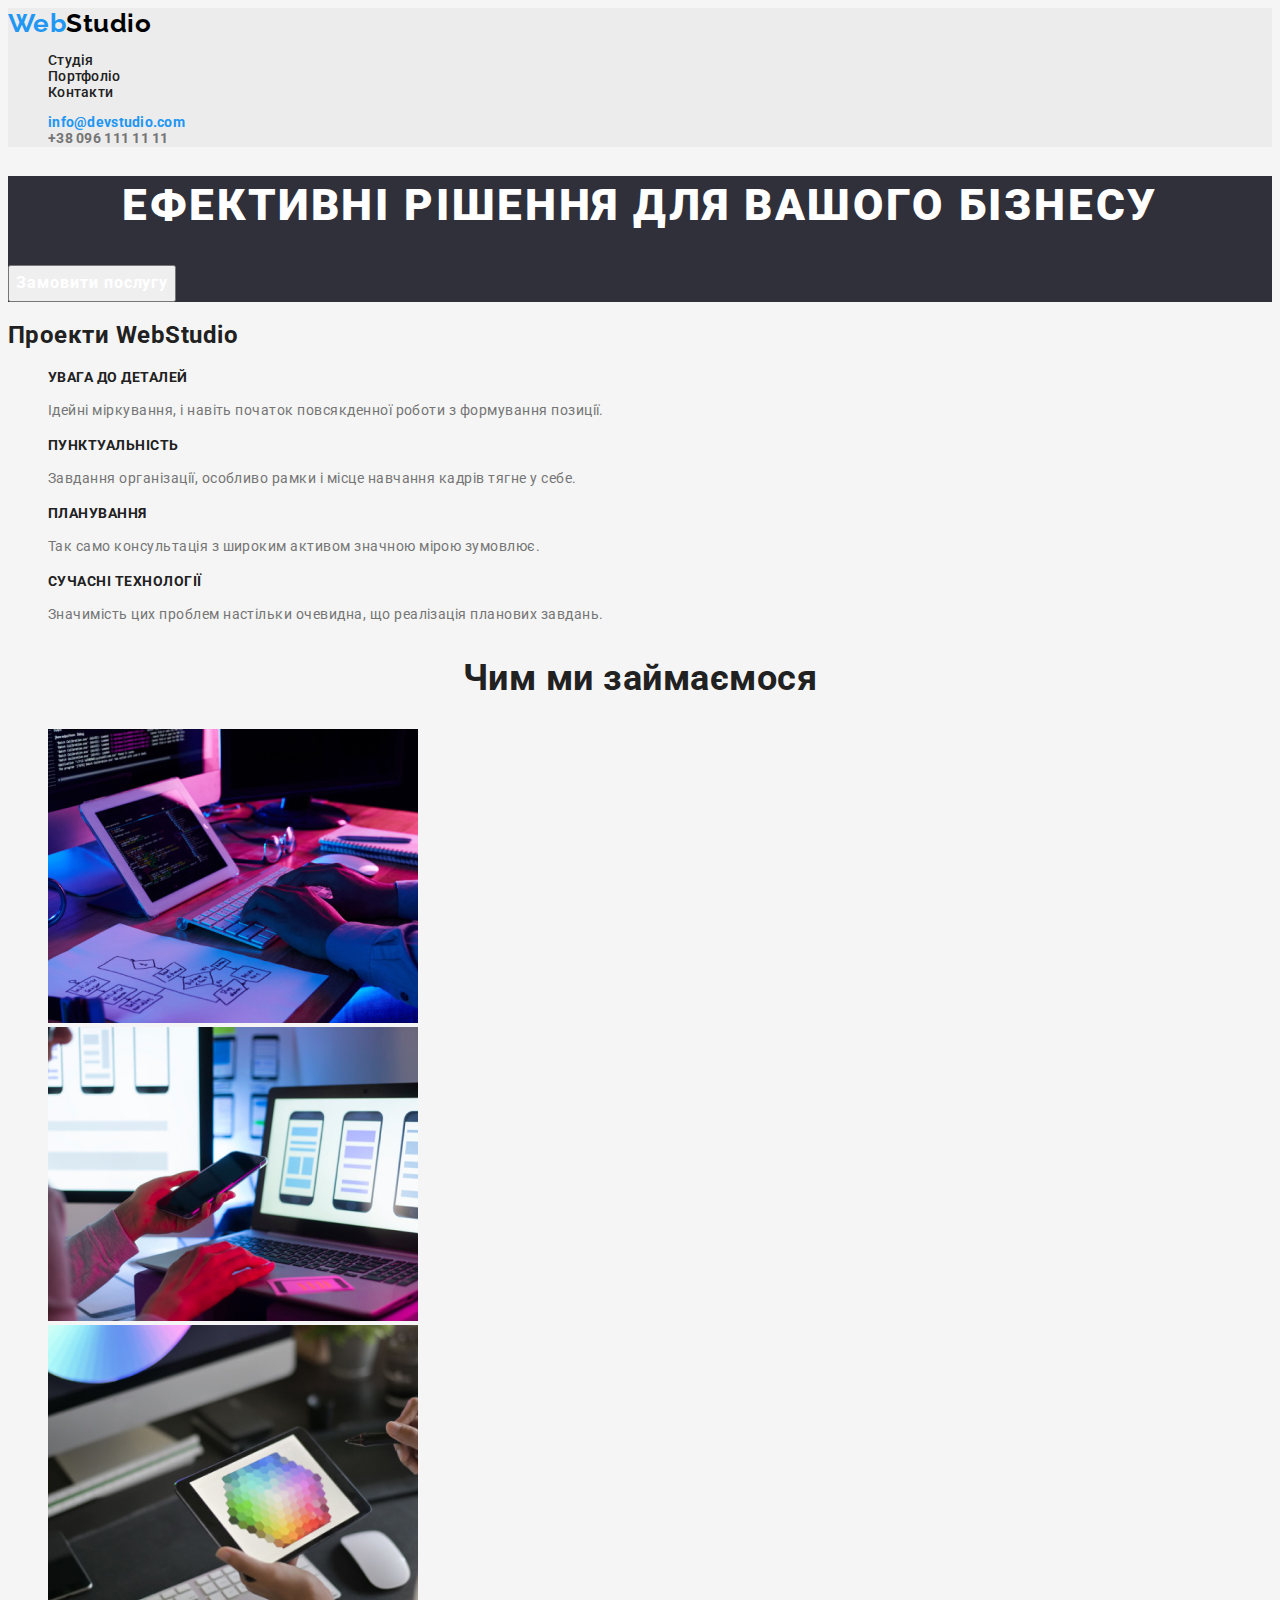
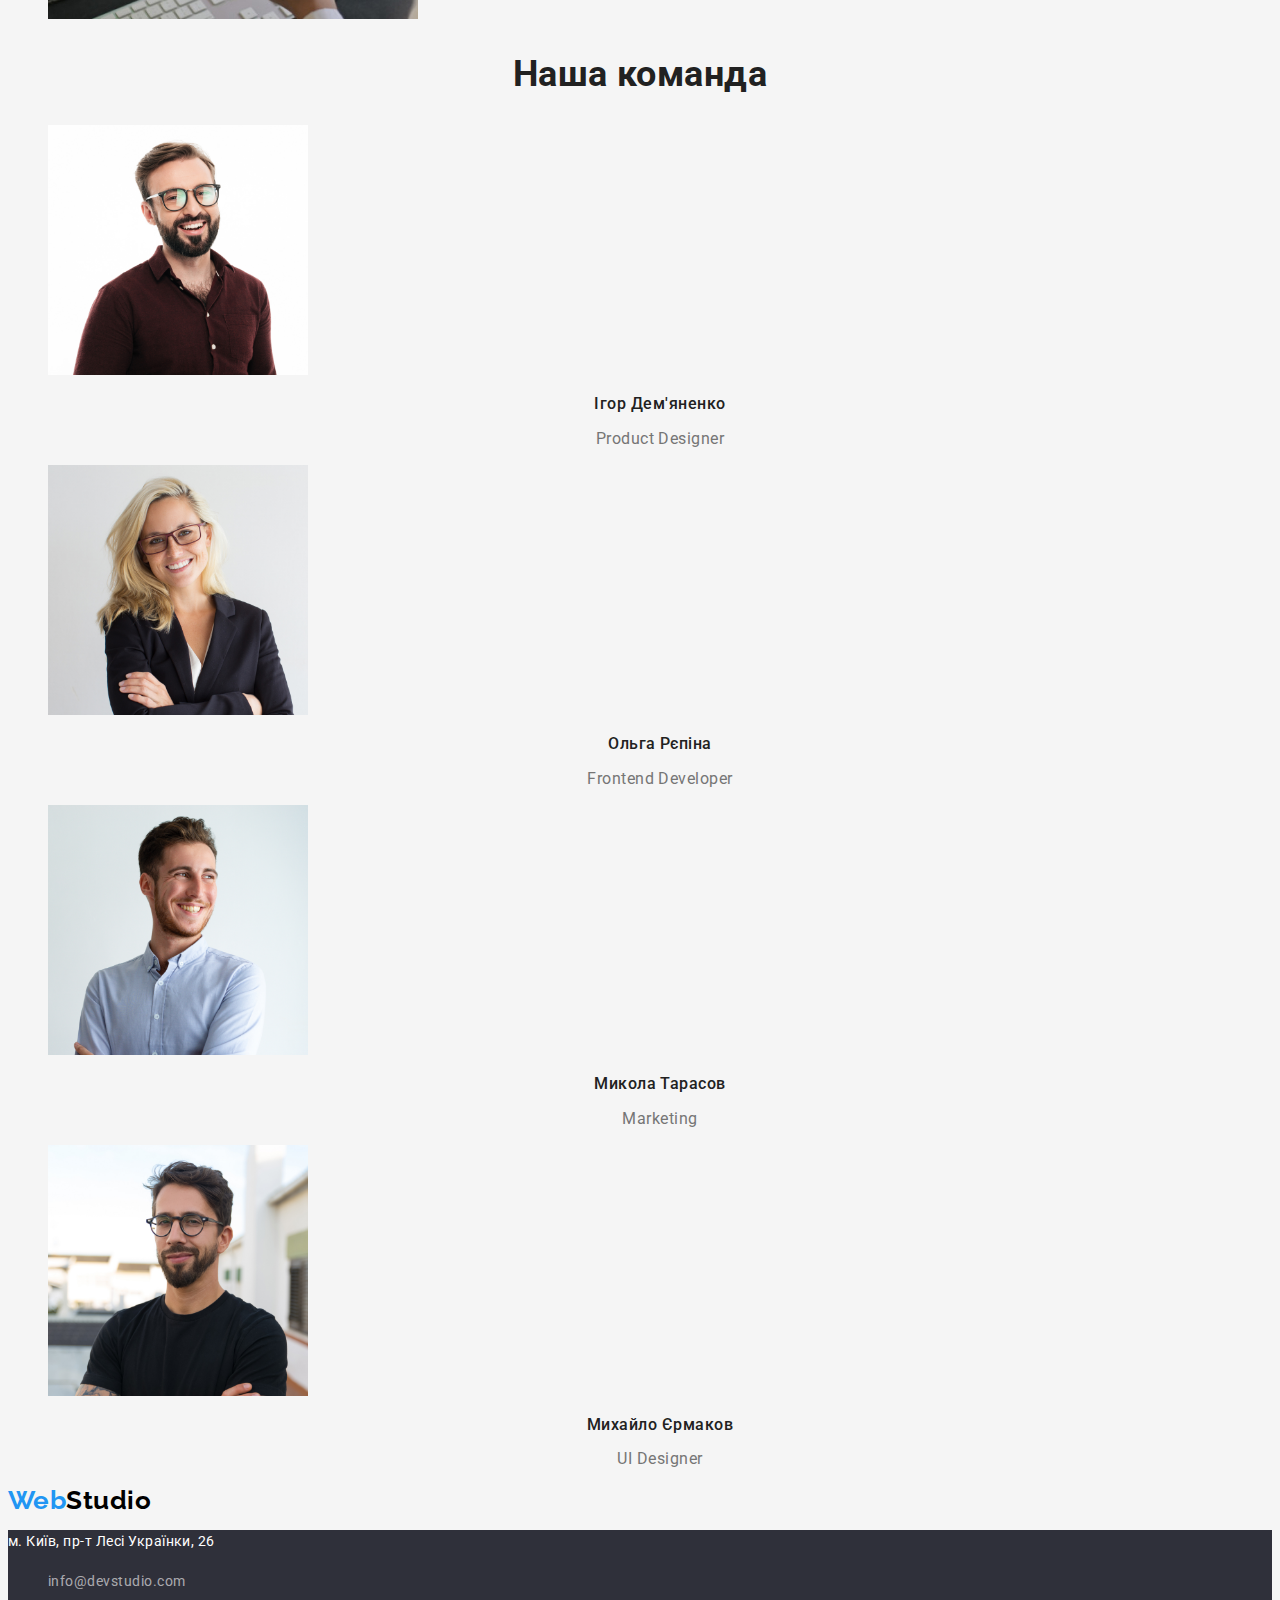
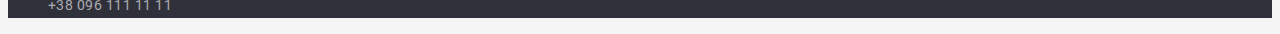
<file: index.html>
<!DOCTYPE html>
<html lang="uk">
<head>
    <meta charset="UTF-8">
    <meta http-equiv="X-UA-Compatible" content="IE=edge">
    <meta name="viewport" content="width=device-width, initial-scale=1.0">
    <title>Document</title>
    <link rel="preconnect" href="https://fonts.googleapis.com">
    <link rel="preconnect" href="https://fonts.gstatic.com" crossorigin>
    <link href="https://fonts.googleapis.com/css2?family=Raleway:wght@700&family=Roboto:wght@400;500;700;900&display=swap" rel="stylesheet">
    <link rel="stylesheet" href="./css/styles.css">

</head>
<body>
<!--Header-->

    <header class="header">
        <nav>
            <a href="./index.html" class="logo-web">Web<span class="logo-studio">Studio</span> </a>
            
            <ul class="nav">
               <li class="nav-list">  <a href="./index.html" class="nav-link" > Студія</a>         </li>
               <li class="nav-list">  <a href="./portfolio.html" class="nav-link"> Портфоліо</a>         </li>
               <li class="nav-list">  <a href="" class="nav-link"> Контакти</a>         </li>
           </ul>

        </nav>

            <ul class="contacts">
                <li> <a href="mailto:info@devstudio.com" class="contact-mail"> info@devstudio.com</a> </li>                    
                <li> <a href="tell:+380961111111" class="contact-phone"> +38 096 111 11 11 </a>        </li>
            </ul>
        
    </header>

    <main>
<section class="hero">
        <h1 class="hero-title"> Ефективні рішення для вашого бізнесу </h1>
        <button  class="button" type="button" onclick="" >Замовити послугу</button>
            
</section>


<section class="section">
    <h2 class="subtitle"> Проекти WebStudio</h2>
    <ul>
        <li class="subtitle-list">
            <h3 class="subtitle-item">УВАГА ДО ДЕТАЛЕЙ </h3>
            <p class="subtitle-desc">Ідейні міркування, і навіть початок повсякденної роботи з формування позиції.</p>
        </li>
        <li class="subtitle-list">
            <h3 class="subtitle-item">ПУНКТУАЛЬНІСТЬ</h3>
            <p class="subtitle-desc">Завдання організації, особливо рамки і місце навчання кадрів тягне у себе.</p>
        </li>
        <li class="subtitle-list">
            <h3 class="subtitle-item">ПЛАНУВАННЯ </h3>
            <p class="subtitle-desc">Так само консультація з широким активом значною мірою зумовлює.</p>
        </li>
        <li class="subtitle-list">
            <h3 class="subtitle-item">СУЧАСНІ ТЕХНОЛОГІЇ</h3>
            <p class="subtitle-desc">Значимість цих проблем настільки очевидна, що реалізація планових завдань.</p>
        </li>
        
    </ul>
</section>



<section>
    <h2 class="work">Чим ми займаємося</h2>
        <ul>
            <li class="work-list"> <img src="./goit-markup-hw-01/images/img-1.jpg" alt="Чим ми займаємося" width="370"> </li>
            <li class="work-list"> <img src="./goit-markup-hw-01/images/img-2.jpg" alt="Чим ми займаємося" width="370"> </li>
            <li class="work-list"> <img src="./goit-markup-hw-01/images/img-3.jpg" alt="Чим ми займаємося" width="370"> </li>
        </ul>
        
</section>


<!--Team-->
    <section class="section">
        <h2 class="team">Наша команда</h2>
        <ul>
            <li class="team-list"> 
                <img  class="team-img" src="./goit-markup-hw-01/images/img.jpg" alt="Ігор Дем'яненко" width="260">
                <h3 class="team-name">Ігор Дем'яненко</h3>
                <p class="team-desc">Product Designer</p>
            </li>
            <li class="team-list">
                <img class="team-img" src="./goit-markup-hw-01/images/img (1).jpg" alt="Ольга Рєпіна" width="260">
                <h3 class="team-name">Ольга Рєпіна</h3>
                <p class="team-desc">Frontend Developer</p>
            </li >
            <li class="team-list" >
                <img class="team-img" src="./goit-markup-hw-01/images/img (2).jpg" alt="Микола Тарасов" width="260">
                <h3 class="team-name">Микола Тарасов</h3>
                <p class="team-desc">Marketing</p>
            </li>
            <li class="team-list">
                <img class="team-img" src="./goit-markup-hw-01/images/img (3).jpg" alt="Михайло Єрмаков" width="260">
                <h3 class="team-name">Михайло Єрмаков</h3>
                <p class="team-desc">UI Designer</p>
            </li>
        </ul>
    </section>

</main>
<!--Contacts-->
<footer>
<div class="footer">
    <a href="./index.html" class="logo-web">Web<span class="logo-studio">Studio</span> </a>

        <address class="address">
            <p class="contact-address"> м. Київ, пр-т Лесі Українки, 26</p>
            <ul class="footer-contact">
                <li> <a href="mailto:info@devstudio.com" class="footer-contact-list"> info@devstudio.com</a> </li>                    
                <li> <a href="tell:+380961111111" class="footer-contact-list"> +38 096 111 11 11 </a>        </li>
            </ul>
        </address>
    
</div>
</footer>
</body>
</html>
</file>
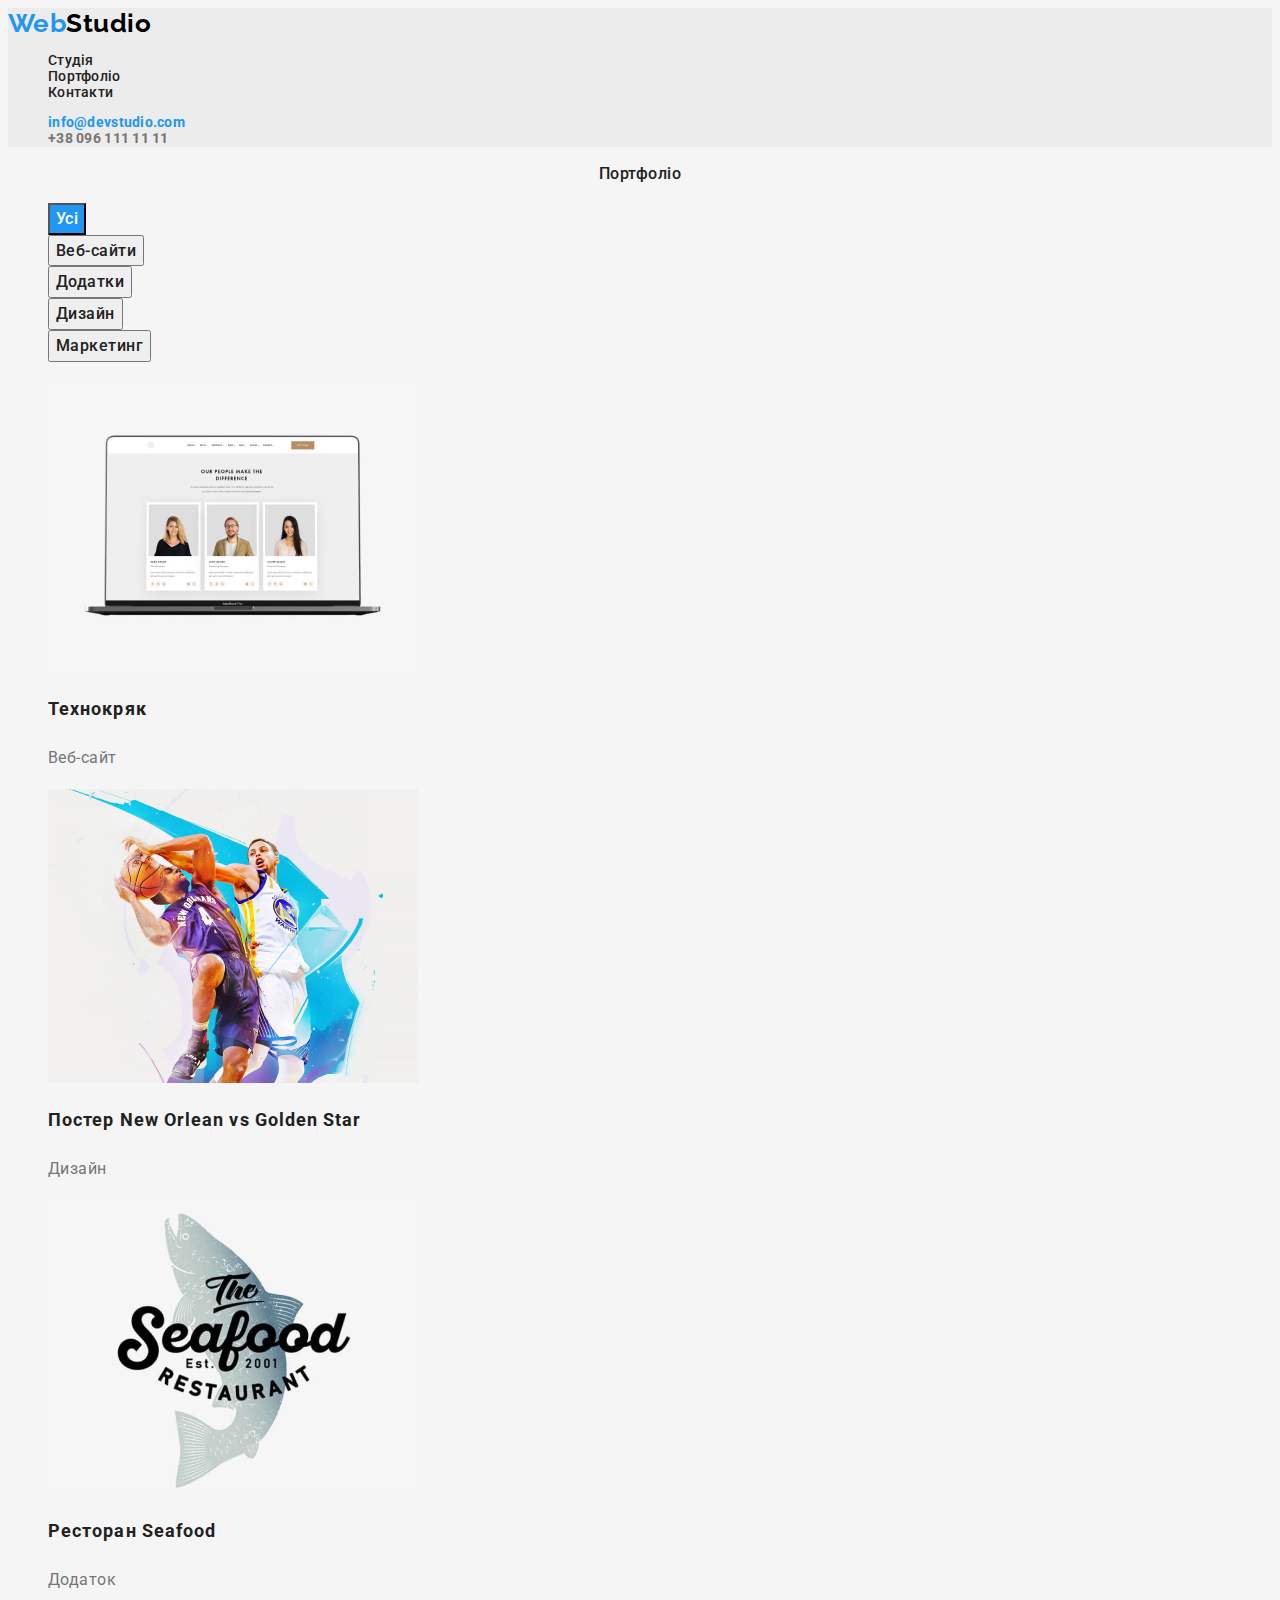
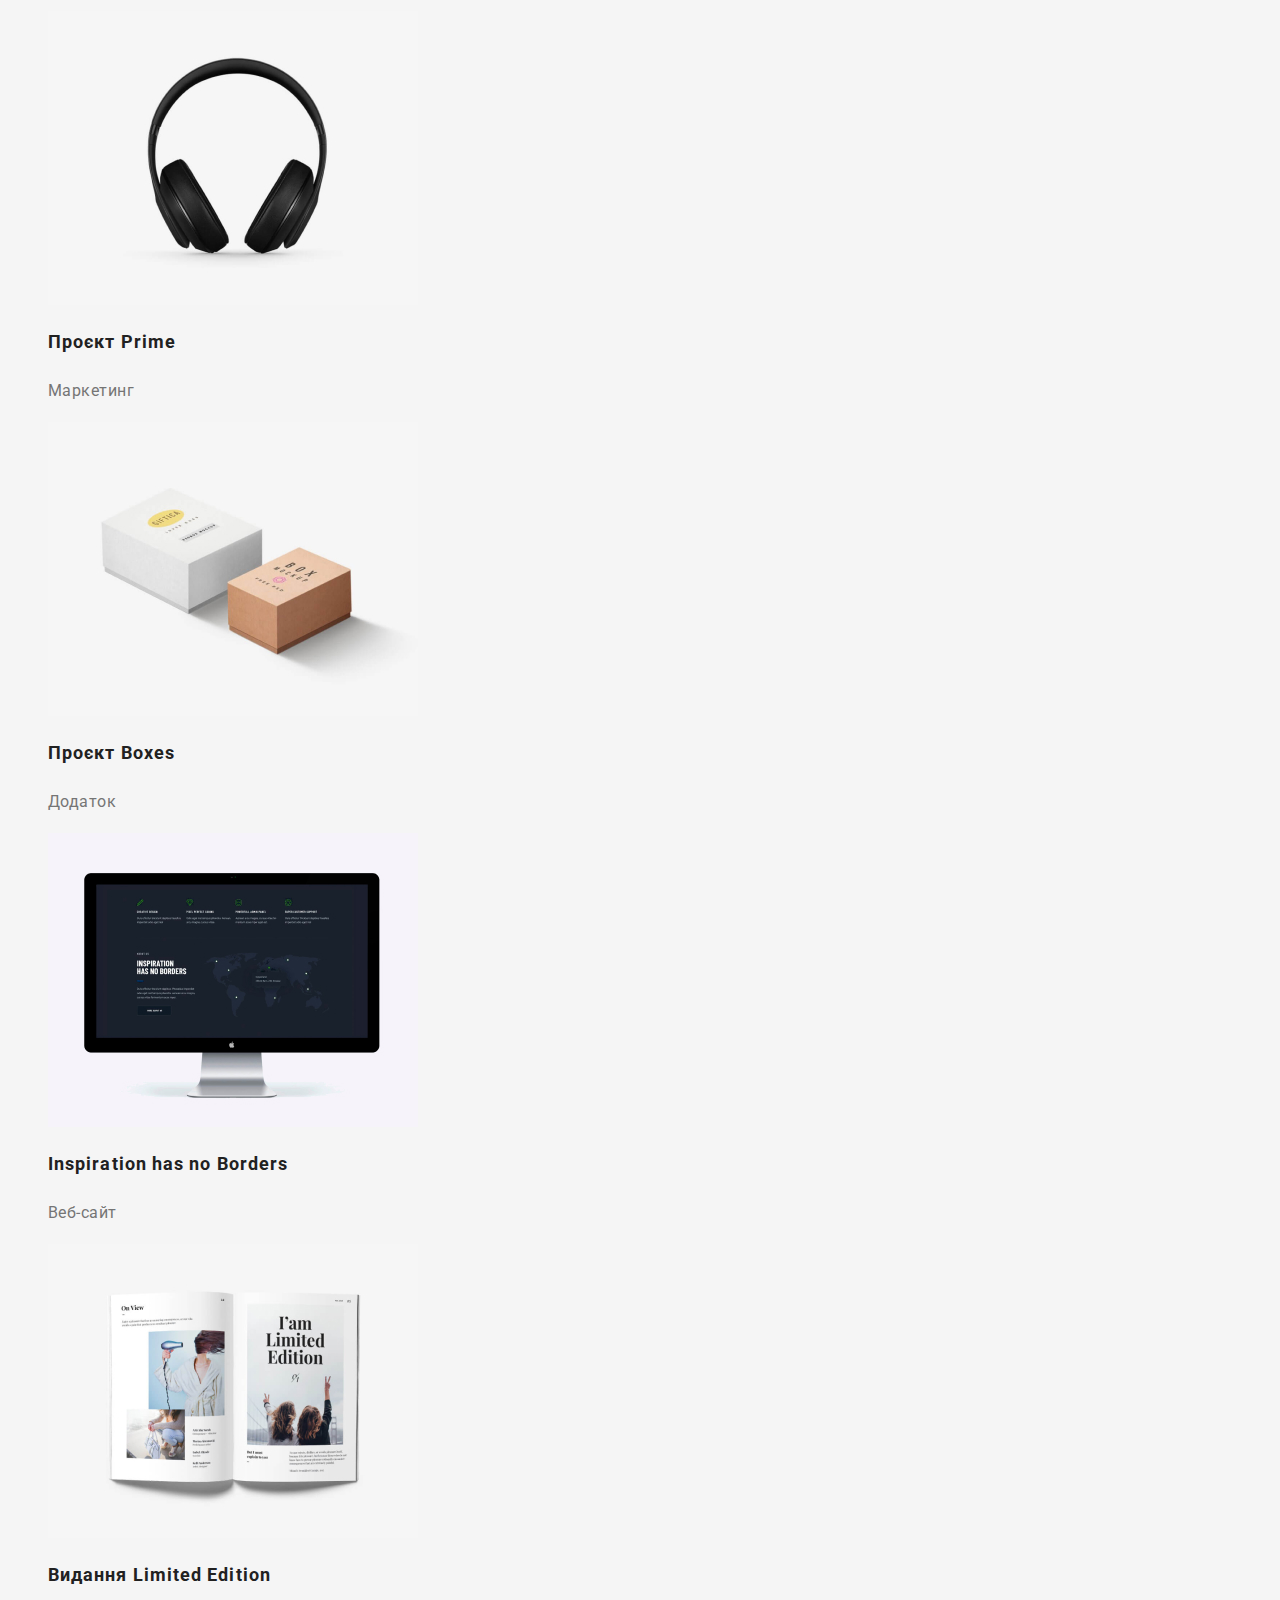
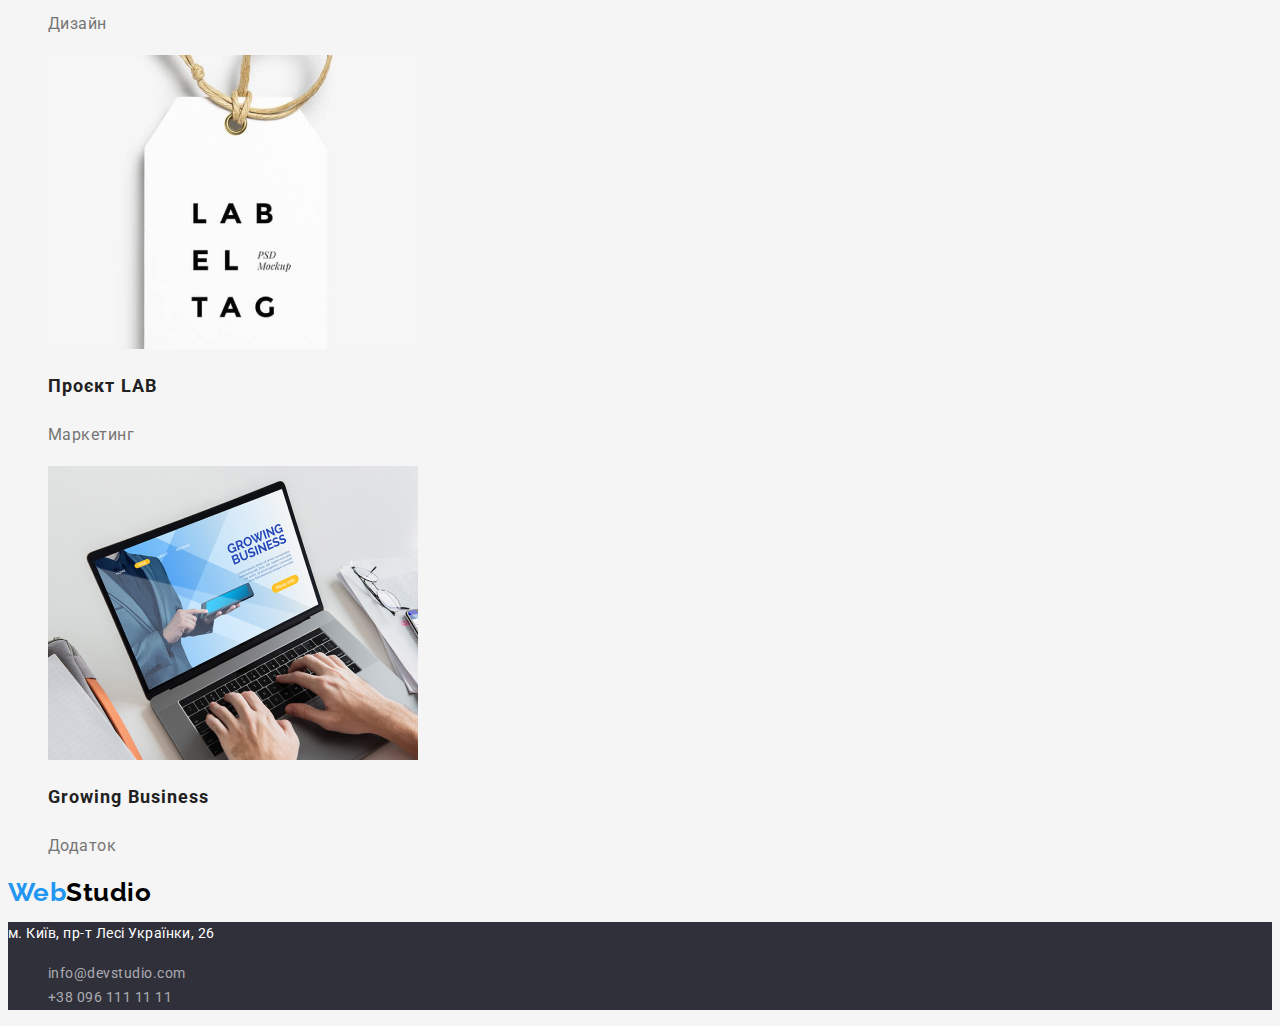
<file: portfolio.html>
<!DOCTYPE html>
<html lang="uk">
<head>
    <meta charset="UTF-8">
    <meta http-equiv="X-UA-Compatible" content="IE=edge">
    <meta name="viewport" content="width=device-width, initial-scale=1.0">
    <title>Document</title>
    <link rel="preconnect" href="https://fonts.googleapis.com">
    <link rel="preconnect" href="https://fonts.gstatic.com" crossorigin>
    <link href="https://fonts.googleapis.com/css2?family=Raleway:wght@700&family=Roboto:wght@400;500;700;900&display=swap" rel="stylesheet">
    <link rel="stylesheet" href="./css/styles.css">
</head>
<body>
<!--Header-->

<header class="header">
    <nav>
        <a href="./index.html" class="logo-web">Web<span class="logo-studio">Studio</span> </a>
        
        <ul class="nav">
            <li class="nav-list">  <a href="./index.html" class="nav-link" >Студія</a>         </li>
            <li class="nav-list">  <a href="./portfolio.html" class="nav-link"> Портфоліо</a>         </li>
            <li class="nav-list">  <a href="" class="nav-link"> Контакти</a>         </li>
       </ul>

    </nav>

    <ul class="contacts">
        <li> <a href="mailto:info@devstudio.com" class="contact-mail"> info@devstudio.com</a> </li>                    
        <li> <a href="tell:+380961111111" class="contact-phone"> +38 096 111 11 11 </a>        </li>
    </ul>

  
    
</header>

    <main>
        <section class="portfolio-list">
            <h1 class="portfolio-title"> Портфоліо </h1>
            <ul class="portfolio-button">
                <li><button class="portfolio-pagination-1" type="button" onclick=""> Усі </button></li>
                <li><button class="portfolio-pagination" type="button" onclick=""> Веб-сайти </button></li>
                <li><button class="portfolio-pagination" type="button" onclick=""> Додатки </button></li>
                <li><button class="portfolio-pagination" type="button" onclick=""> Дизайн </button></li>
                <li><button class="portfolio-pagination" type="button" onclick=""> Маркетинг </button></li>
            </ul>

            <ul class="portfolio-works">
                <li>
                    <img class="portfolio-img" src="./img/img.jpg" alt="Технокряк" width="370">
                    <h2 class="portfolio-mane">Технокряк</h2>
                    <p class="portfolio-class">Веб-сайт</p>
                </li>
                <li>
                    <img class="portfolio-img" src="./img/img (1).jpg" alt="Постер New Orlean vs Golden Star" width="370">
                    <h2 class="portfolio-mane"> Постер New Orlean vs Golden Star </h2>
                    <p class="portfolio-class">Дизайн</p>
                </li>
                <li>
                    <img class="portfolio-img" src="./img/img (2).jpg" alt="Ресторан Seafood" width="370">
                    <h2 class="portfolio-mane">Ресторан Seafood</h2>
                    <p class="portfolio-class">Додаток</p>
                </li>
                <li>
                    <img class="portfolio-img" src="./img/img (3).jpg" alt="Проєкт Prime"width="370">
                    <h2 class="portfolio-mane">Проєкт Prime</h2>
                    <p class="portfolio-class">Маркетинг</p>
                </li>
                <li>
                    <img class="portfolio-img" src="./img/img (4).jpg" alt="Проєкт Boxes" width="370">
                    <h2 class="portfolio-mane">Проєкт Boxes</h2>
                    <p class="portfolio-class">Додаток</p>
                </li>
                <li>
                    <img class="portfolio-img" src="./img/img (5).jpg" alt="Inspiration has no Borders" width="370">
                    <h2 class="portfolio-mane">Inspiration has no Borders</h2>
                    <p class="portfolio-class">Веб-сайт</p>
                </li>
                <li>
                    <img class="portfolio-img" src="./img/img (6).jpg" alt="Видання Limited Edition" width="370">
                    <h2 class="portfolio-mane">Видання Limited Edition</h2>
                    <p class="portfolio-class">Дизайн</p>
                </li>
                <li>
                    <img class="portfolio-img" src="./img/img (7).jpg" alt="Проєкт LAB" width="370">
                    <h2 class="portfolio-mane">Проєкт LAB</h2>
                    <p class="portfolio-class">Маркетинг</p>
                </li>
                <li>
                    <img class="portfolio-img" src="./img/img (8).jpg" alt="Growing Business" width="370">
                    <h2 class="portfolio-mane">Growing Business</h2>
                    <p class="portfolio-class">Додаток</p>
                </li>
            
               
            </ul>
        </section>


    </main>
    <!--Contacts-->
    <footer>
        <div class="footer">
            <a href="./index.html" class="logo-web">Web<span class="logo-studio">Studio</span> </a>
        
            <address class="address">
                <p class="contact-address"> м. Київ, пр-т Лесі Українки, 26</p>
                <ul class="footer-contact">
                    <li> <a href="mailto:info@devstudio.com" class="footer-contact-list"> info@devstudio.com</a> </li>                    
                    <li> <a href="tell:+380961111111" class="footer-contact-list"> +38 096 111 11 11 </a>        </li>
                </ul>
            </address>    

        
    </div>
    </footer>
    </body>
    </html>
</file>
<file: css/styles.css>
body
{
    font-family: 'Roboto', sans-serif;
    background: #F5F5F5;
    font-style: normal;
    font-weight: 400;
    letter-spacing: 0.03em;
    color: #212121;
    
}

.header{
background-color: #ECECEC;
}

.logo-web{
text-decoration: none;
font-family: 'Raleway',sans-serif;
font-weight: 700;
font-size: 26px;
line-height: 1.19;
color: #2196F3;
}

.logo-studio{
text-decoration: none;
font-family: 'Raleway',sans-serif;
font-weight: 700;
font-size: 26px;
line-height: 1.19;
color: #000000;
}

.nav{
list-style: none;
font-weight: 500;
font-size: 14px;
line-height: 1.14;
letter-spacing: 0.02em;
color: #212121;
}

.nav-link{
    color: #212121;
    text-decoration: none;
}

.contacts{
    list-style: none;
    font-style: normal;
    text-decoration: none;
    font-weight: bold;
    font-size: 14px;
    line-height: 1.14;
    letter-spacing: 0.02em;
}

.contact-mail, .contact-phone{
    text-decoration: none; 
}
.contact-mail{
color: #2196F3;
}

.contact-phone{
color: #757575; 
}

.hero{
background-color: #2F303A;
}

.hero-title{
font-weight: 900;
font-size: 44px;
line-height: 1.36;
text-align: center;
letter-spacing: 0.06em;
text-transform: uppercase;
color: #FFFFFF;
}

.button{
    font-family: inherit;
    cursor: pointer;
    font-weight: 700;
    font-size: 16px;
    line-height: 1.88;    
    display: flex;
    align-items: center;
    text-align: center;
    letter-spacing: 0.06em;
    color: #FFFFFF;
}
.subtitle-list{
    list-style: none;
}

.subtitle-item{
font-weight: 700;
font-size: 14px;
line-height: 16px;
text-transform: uppercase;
color: #212121;
}

.subtitle-desc{
font-size: 14px;
line-height: 1.71;
color: #757575;
}

.work, .team {
font-weight: 700;
font-size: 36px;
line-height: 1.17;
text-align: center;
color: #212121;
}

.work-list, .team-list{
    list-style: none;
}

.team-name{
font-weight: 500;
font-size: 16px;
line-height: 1.18;
text-align: center;
color: #212121;
}

.team-desc{
font-weight: 400px;
font-size: 16px;
line-height: 1.18;
text-align: center;
color: #757575;
}

.address{
    font-style: normal;
    background-color:#2F303A;
}

.contact-address{
    font-size: 14px;
    line-height: 1.71;
    color: #FFFFFF;

}

.footer-contact{
    list-style: none;    

}

.footer-contact-list{
    font-style: normal;
    text-decoration: none;
    font-size: 14px;
    line-height: 1.71;
    font-weight: 400;
    letter-spacing: inherit;
    color: rgba(255, 255, 255, 0.6);
}



/* Portfolio*/

.portfolio-title{
cursor: pointer;
font-weight: 500;
font-size: 16px;
line-height: 1.62;
text-align: center;
color: #212121;
}

.portfolio-button, .portfolio-works{
    list-style: none;  
}

.portfolio-pagination-1,.portfolio-pagination {
font-family: 'Roboto';
font-style: normal;
font-weight: 500;
font-size: 16px;
line-height: 1.62;
text-align: center;
letter-spacing: 0.03em;
}

.portfolio-pagination-1 {
color: #FFFFFF;
background-color:#2196F3;
} 

.portfolio-pagination{
color: #212121;
}

.portfolio-mane {
font-weight: 700;
font-size: 18px;
line-height: 2;
letter-spacing: 0.06em;
color: #212121;
}

.portfolio-class {
font-size: 16px;
line-height: 1.88;
color: #757575;

}
</file>
